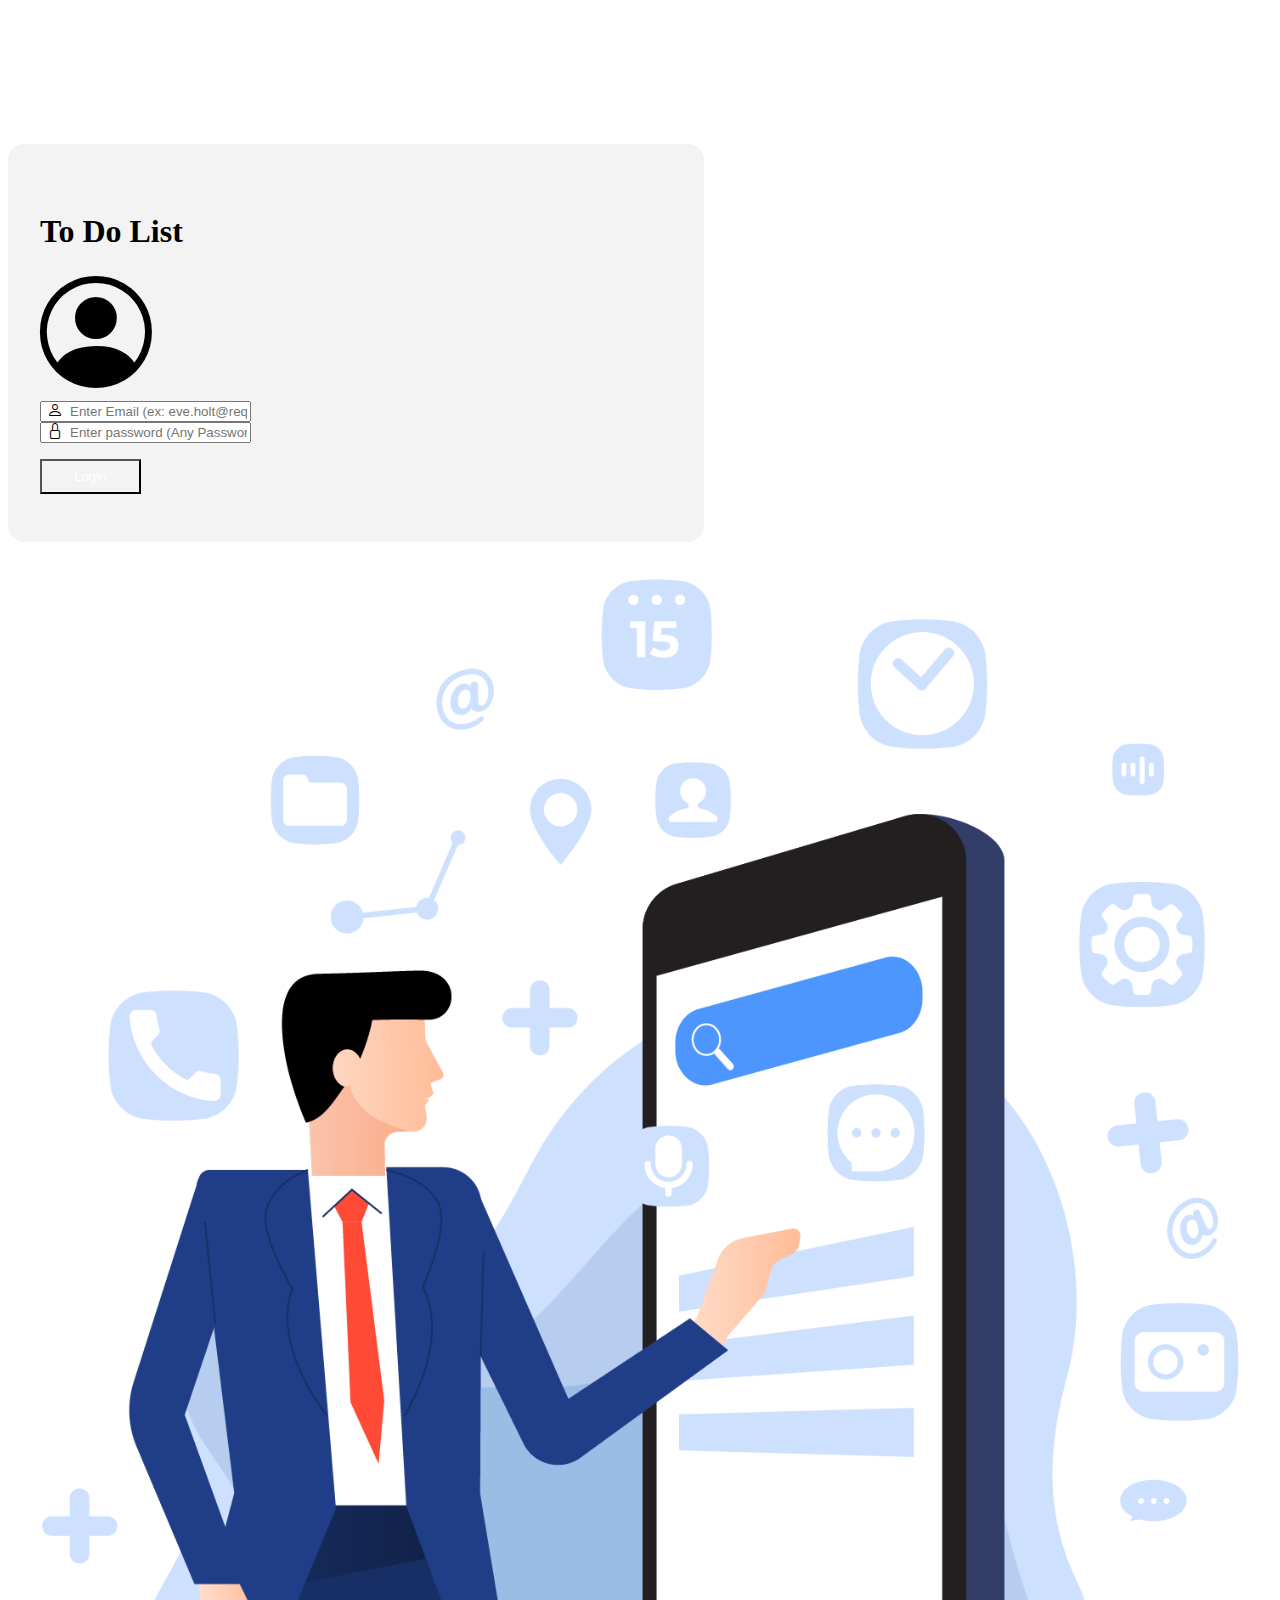
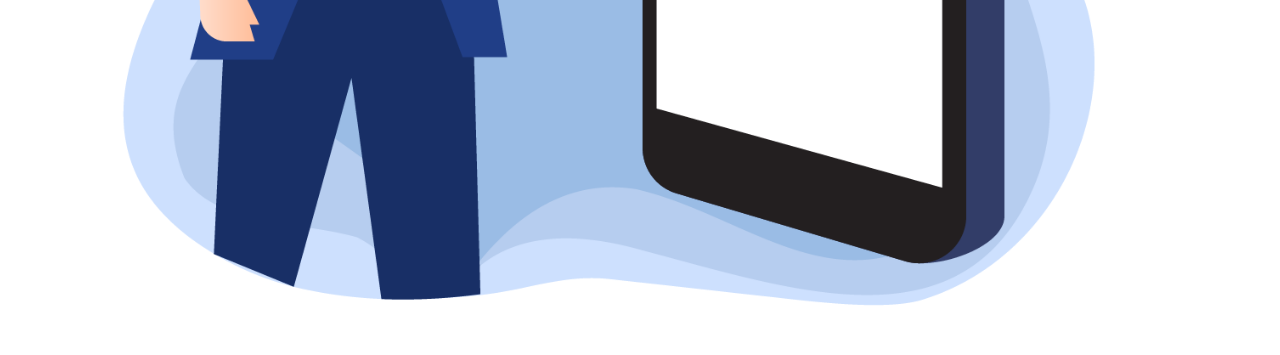
<file: index.html>
<!DOCTYPE html>
<html lang="en">
<head>
    <meta charset="UTF-8">
    <meta http-equiv="X-UA-Compatible" content="IE=edge">
    <meta name="viewport" content="width=device-width, initial-scale=1.0">
    <!-- CSS only -->
    <link href="https://cdn.jsdelivr.net/npm/bootstrap@5.2.2/dist/css/bootstrap.min.css" rel="stylesheet" integrity="sha384-Zenh87qX5JnK2Jl0vWa8Ck2rdkQ2Bzep5IDxbcnCeuOxjzrPF/et3URy9Bv1WTRi" crossorigin="anonymous">
    <link rel="stylesheet" href="https://cdn.jsdelivr.net/npm/bootstrap-icons@1.9.1/font/bootstrap-icons.css">
    <link href="./css/style.css" rel="stylesheet" />
    <title>To-Do List</title>
</head>
<body>
   <div class="login container text-center">
    
    <div class="row">
        <div class="col-sm-12 col-lg-8">
            <form class="form m-auto">
                <div class="title">
                    <h1>To Do List</h1>
                </div>
                <i class="bi bi-person-circle"></i>
                <div class="input mt-4">
                    <i class="bi bi-person"></i>
                    <input type="email" placeholder="Enter Email (ex: eve.holt@reqres.in)" id="email" class="form-control"/>
                </div>
                <div class="input mt-3">
                    <i class="bi bi-lock"></i>
                    <input type="password" placeholder="Enter password (Any Password)" id="password" class="form-control"/>
                </div>
                <input type="submit" value="login"  id="submit" class="btn submit"/>
            </form>
        </div>
        <div class=" col-lg-4">
            <img src="./images/login.png" alt="login" class="login-img"/>
        </div>
    </div>
        
   </div>

   <!-- JavaScript Bundle with Popper -->
    <script src="https://cdn.jsdelivr.net/npm/bootstrap@5.2.2/dist/js/bootstrap.bundle.min.js" integrity="sha384-OERcA2EqjJCMA+/3y+gxIOqMEjwtxJY7qPCqsdltbNJuaOe923+mo//f6V8Qbsw3" crossorigin="anonymous"></script>
    
    <script src="./js/js.js"></script>
</body>
</html>
</file>
<file: css/style.css>
.login {
  margin: 9rem auto 0; }
  @media (max-width: 426px) {
    .login {
      margin: 3rem auto; } }
  .login .form {
    background-color: #dedede59;
    border-radius: 16px;
    padding: 3rem 2rem;
    width: 50%; }
    @media (max-width: 426px) {
      .login .form {
        width: 90%; } }
    .login .form .title {
      color: var(--bs-blue);
      margin: 0; }
    .login .form .bi-person-circle {
      font-size: 7rem;
      color: var(--bs-blue); }
    .login .form .input {
      position: relative; }
      .login .form .input .bi {
        position: absolute;
        left: 12px;
        top: 50%;
        transform: translate(-5px, -50%); }
      .login .form .input input {
        padding-left: 28px; }
    .login .form .submit {
      background-color: var(--bs-blue);
      color: #fff;
      text-transform: capitalize;
      padding: 8px 32px;
      margin-top: 1rem; }
  .login .login-img {
    width: 100%; }
    @media (max-width: 426px) {
      .login .login-img {
        display: none; } }

.header {
  background-image: url("../images/bg.jpg");
  background-size: cover;
  padding: 2rem 0; }
  .header .navbar .title {
    color: #fff;
    text-transform: capitalize; }
  .header .navbar .logout {
    color: #fff;
    border: none;
    font-size: 24px; }
  .header .form {
    text-align: center;
    margin-top: 2rem; }
    .header .form .addTask {
      background-color: #24273d;
      color: #fff;
      border: none;
      padding: 12px 16px;
      width: 30%;
      font-size: 18px; }
      @media (max-width: 769px) {
        .header .form .addTask {
          width: 50%; } }
      @media (max-width: 426px) {
        .header .form .addTask {
          width: 65%; } }
    .header .form .submit {
      padding: 12px 22px;
      background-color: var(--bs-blue);
      border: none;
      color: #fff;
      font-size: 18px;
      text-transform: capitalize; }

.loading {
  margin: 2rem auto;
  display: grid;
  grid-template-columns: auto auto; }
  @media (max-width: 426px) {
    .loading {
      grid-template-columns: auto; } }
  .loading .card {
    width: 95%;
    margin: 5px auto;
    padding: 8px;
    height: 3.25rem;
    background-color: #24273d;
    overflow: hidden;
    position: relative;
    border-radius: 5px;
    box-shadow: 9px 17px 45px -29px rgba(0, 0, 0, 0.44); }
    @media (max-width: 426px) {
      .loading .card {
        width: 90%; } }
    .loading .card::after {
      display: block;
      content: "";
      position: absolute;
      width: 100%;
      top: 0;
      height: 100%;
      transform: translateX(-100%);
      background: linear-gradient(90deg, transparent, rgba(255, 255, 255, 0.2), transparent);
      animation: loading 1s infinite; }
@keyframes loading {
  100% {
    transform: translateX(100%); } }
.list {
  margin-top: 2rem;
  gap: 10px; }
  .list .task {
    width: 48%;
    color: #fff;
    align-items: center;
    border-radius: 5px;
    background-color: #24273d;
    padding: 12px 16px;
    font-size: 18px;
    display: flex; }
    @media (max-width: 426px) {
      .list .task {
        width: 90%;
        margin: auto; } }
    .list .task p:last-of-type {
      margin: 0;
      width: 90%;
      margin-left: 10px; }
    .list .task button {
      background: none;
      border: none;
      color: #fff; }

/*# sourceMappingURL=style.css.map */
</file>
